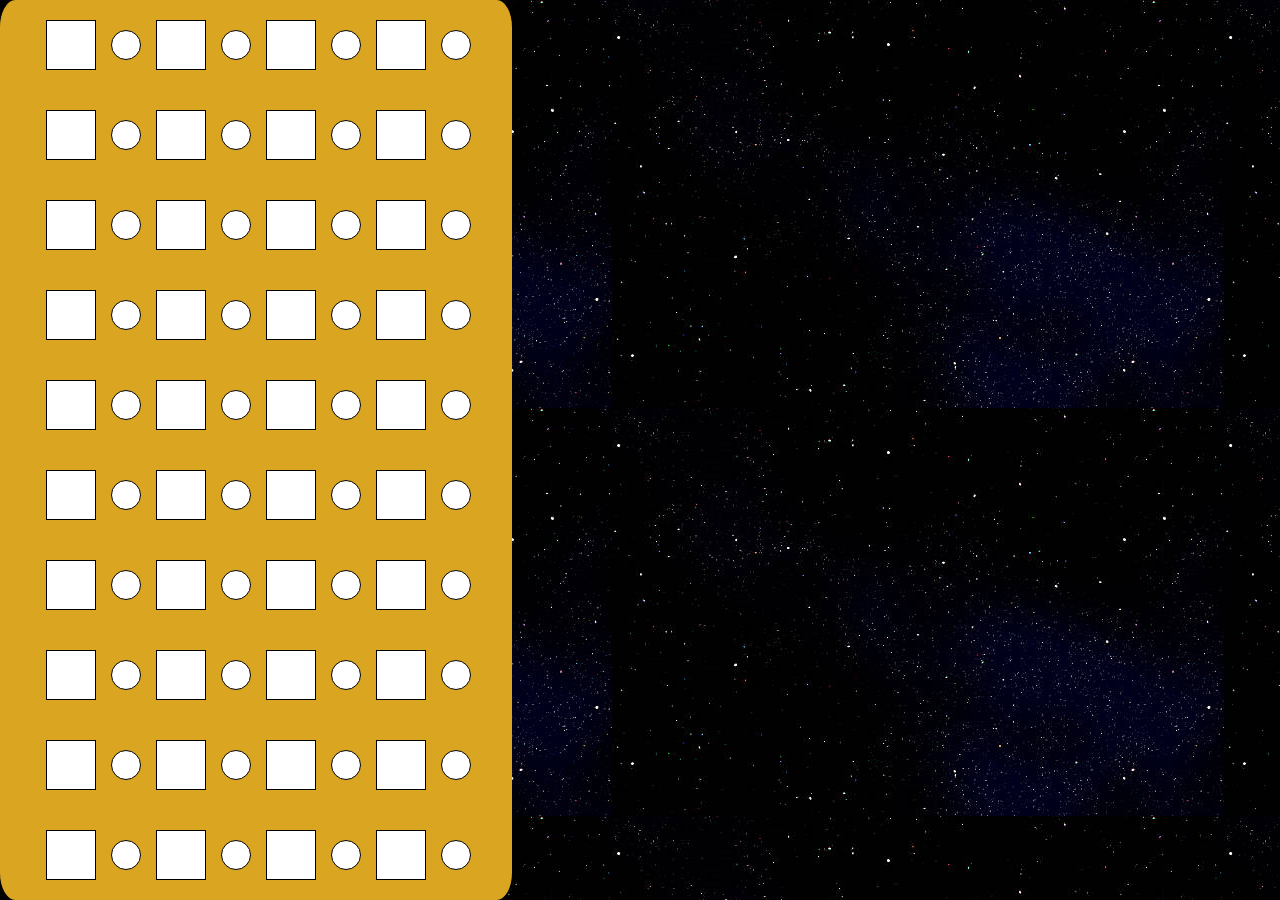
<file: Juego.html>
<!DOCTYPE html>
<html lang="es">

<head>
    <meta charset="UTF-8">
    <meta name="viewport" content="width=device-width, initial-scale=1.0">
    <title>Tablero de Mastermind</title>
    <link href="https://cdn.jsdelivr.net/npm/bootstrap@5.0.2/dist/css/bootstrap.min.css" rel="stylesheet"
        integrity="sha384-EVSTQN3/azprG1Anm3QDgpJLIm9Nao0Yz1ztcQTwFspd3yD65VohhpuuCOmLASjC" crossorigin="anonymous">
    <link rel="stylesheet" href="./css/style.css">
</head>

<body>

    <div class="board">
        <div id="container" class="row1"></div>
        <div id="winnerMessage" class="winner">Congratulations! You've won!</div>
    </div>


    <script src="https://cdn.jsdelivr.net/npm/bootstrap@5.0.2/dist/js/bootstrap.bundle.min.js"
        integrity="sha384-MrcW6ZMFYlzcLA8Nl+NtUVF0sA7MsXsP1UyJoMp4YLEuNSfAP+JcXn/tWtIaxVXM"
        crossorigin="anonymous"></script>
    <script src="./Js/game.js"></script>

</body>

</html>
</file>
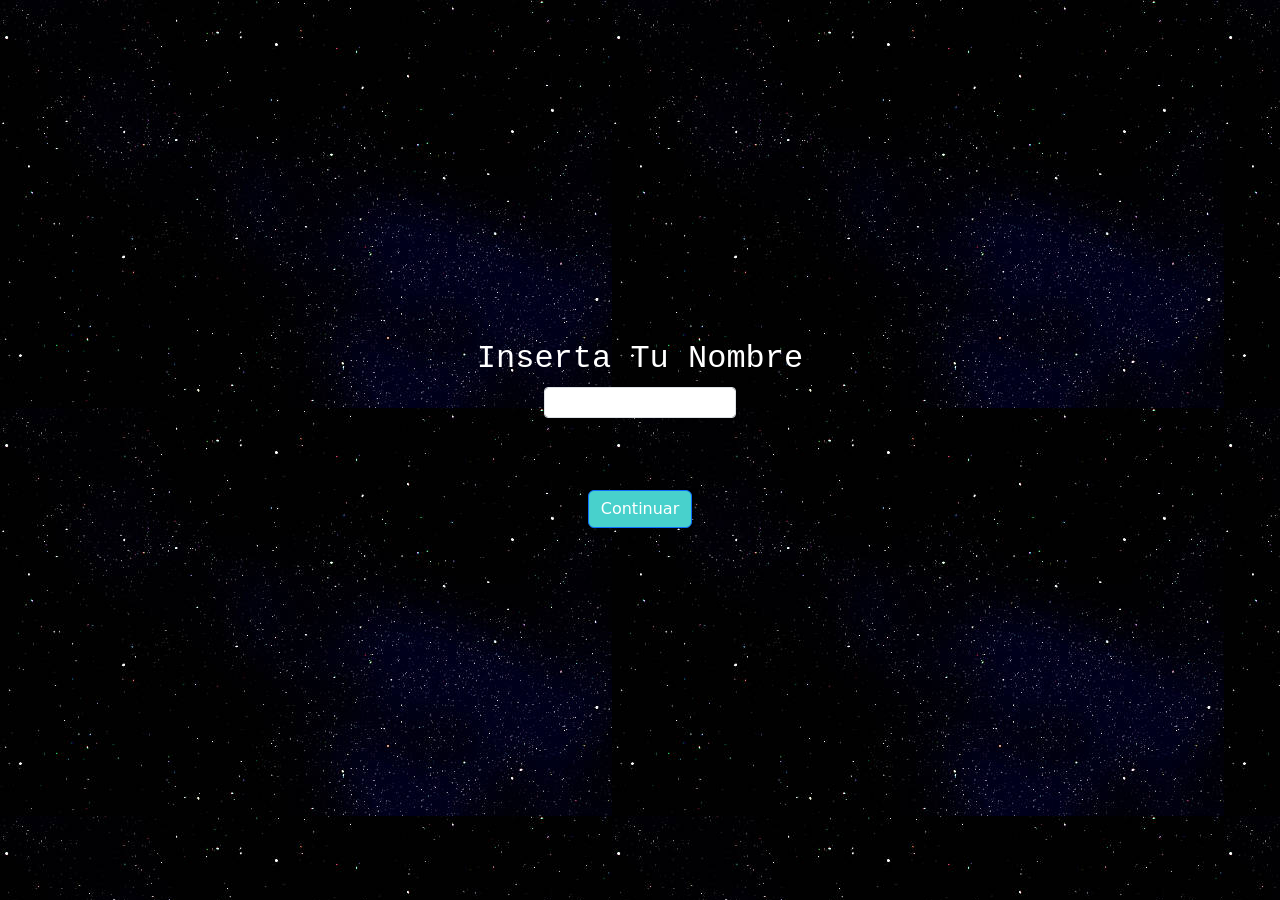
<file: Nickname.html>
<!DOCTYPE html>
<html lang="en">

<head>
    <meta charset="UTF-8">
    <meta name="viewport" content="width=device-width, initial-scale=1.0">
    <title>Nickname</title>
    <link href="https://cdn.jsdelivr.net/npm/bootstrap@5.0.2/dist/css/bootstrap.min.css" rel="stylesheet"
        integrity="sha384-EVSTQN3/azprG1Anm3QDgpJLIm9Nao0Yz1ztcQTwFspd3yD65VohhpuuCOmLASjC" crossorigin="anonymous">
    <link rel="stylesheet" href="./css/style.css">
</head>

<body>
    <div class="container text-center p-4 m-12">
        <h2>Inserta Tu Nombre</h2>
        <form id="myForm">
            <div class="input-group-sm mb-3">
                <input type="text" class="form-control" aria-label="Nickname" id="fname" name="fname"><br>
            </div>
            <div href="Seleccioncolor.html" type="'button" class="btn btn-primary" id="jugar">
                Continuar
            </div>
        </form>
    </div>

    <script src="https://cdn.jsdelivr.net/npm/bootstrap@5.0.2/dist/js/bootstrap.bundle.min.js"
        integrity="sha384-MrcW6ZMFYlzcLA8Nl+NtUVF0sA7MsXsP1UyJoMp4YLEuNSfAP+JcXn/tWtIaxVXM"
        crossorigin="anonymous"></script>
    <script src="./Js/main.js"></script>
</body>

</html>
</file>
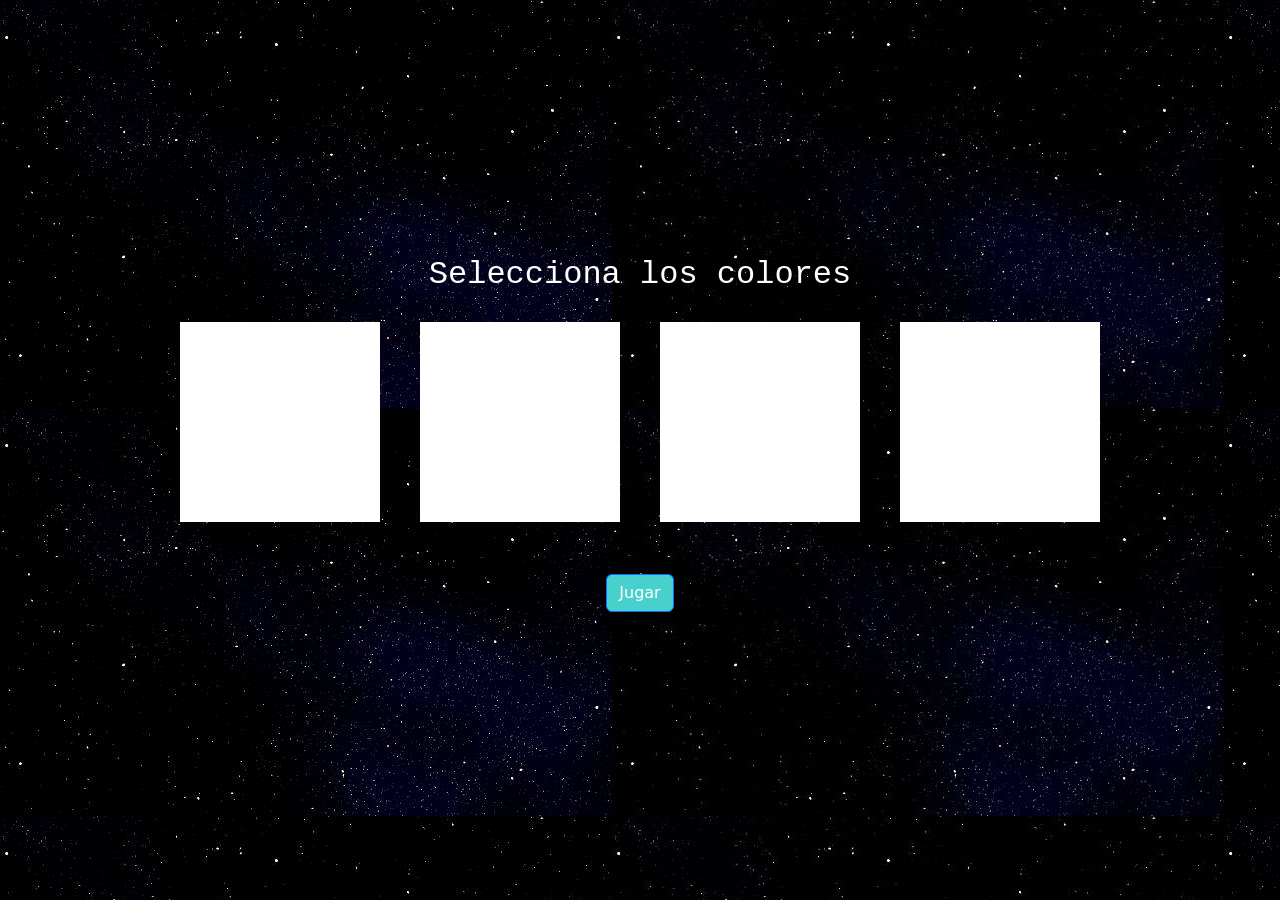
<file: Seleccioncolor.html>
<!DOCTYPE html>
<html lang="en">

<head>
    <meta charset="UTF-8">
    <meta name="viewport" content="width=device-width, initial-scale=1.0">
    <title>Selecciona los colores</title>
    <link href="https://cdn.jsdelivr.net/npm/bootstrap@5.0.2/dist/css/bootstrap.min.css" rel="stylesheet"
        integrity="sha384-EVSTQN3/azprG1Anm3QDgpJLIm9Nao0Yz1ztcQTwFspd3yD65VohhpuuCOmLASjC" crossorigin="anonymous">
    <link rel="stylesheet" href="./css/style.css">


</head>

<body>
    <div class="container">
        <h2 class="text-center">Selecciona los colores</h2>
        <div id="select" class="d-flex flex-row mt4"></div>
        <div type="button" class="btn btn-primary" id="jugar">
            Jugar
        </div>
    </div>

    <script src="https://cdn.jsdelivr.net/npm/bootstrap@5.0.2/dist/js/bootstrap.bundle.min.js"
        integrity="sha384-MrcW6ZMFYlzcLA8Nl+NtUVF0sA7MsXsP1UyJoMp4YLEuNSfAP+JcXn/tWtIaxVXM"
        crossorigin="anonymous"></script>
    <script src="./Js/seleccionar.js"></script>
</body>

</html>
</file>
<file: css/style.css>
@font-face{
    font-family: 'Namecat';
    src:url(./fonts/namecat/Namecat.otf);
}
:root {
    --borderWidth: 7px;
    --height: 24px;
    --width: 12px;
    --borderColor: #78b13f;
  }
body {
    background: url("../images/fondo.jpg")
}
h2{
    font-family:'Courier New', Courier, monospace;
    color: white;
    
}
h1{
    font-family: 'Namecat';
    color: floralwhite;
    font-size: 80px;
}
.container {
    display: flex;
    flex-direction: column;
    align-items: center;
    justify-content: center;
    height: 100vh;
    color: white;
}

.btn-primary{
    margin: 2rem;
    text-decoration: none;
    color: white;
    background-color: mediumturquoise;
}
.btn-primary:hover {
    background-color: transparent;
    border: 2px solid mediumturquoise;
    color: mediumturquoise;
}
.btn-info {
    text-decoration: none;
    color: white;
    background-color: rgb(159, 72, 209);
}
.btn-info:hover {
    background-color: transparent;
    border: 2px solid rgb(159, 72, 209);
    color: rgb(159, 72, 209);
}

.containerHelp {
    font-family: Arial, sans-serif;
    color: white;
 }

.board{
    display: flex;
    justify-content: center;
    background-color: goldenrod;
    height: 100vh;
    width: 40vw;
    border-radius: 3%;

}

.row1{
    display:flex;
    flex-wrap: wrap;
    justify-content: center;
}

.row {
    display: flex;
    flex-direction: row;
    align-items: center;
  }

.box {
    width: 50px;
    height: 50px;
    margin: 10px;
    border: 1px solid black;
    cursor: pointer;
    background-color: white;
  }
  .circle {
    width: 30px;
    height: 30px;
    margin: 5px;
    border: 1px solid black;
    background-color: white;
    border-radius: 50%;
  }

  .check {
    display: inline-block;
    transform: rotate(45deg);
    height: var(--height);
    width: var(--width);
    border-bottom: var(--borderWidth) solid var(--borderColor);
    border-right: var(--borderWidth) solid var(--borderColor);
  }

  .winner {
    display: none;
    position: absolute;
    top: 50%;
    left: 20%;
    transform: translate(-50%, -50%);
    background-color: rgba(255, 255, 255, 0.8);
    padding: 20px;
    border: 1px solid black;
  }

.cell{
    width: 20px;
    height: 15px;
    background-color: brown;
}

.boxGeneric{
    width: 200px;
    height: 200px;
    background-color: white;
    margin: 20px;
    padding: 20px;
    cursor: pointer;
}
</file>
